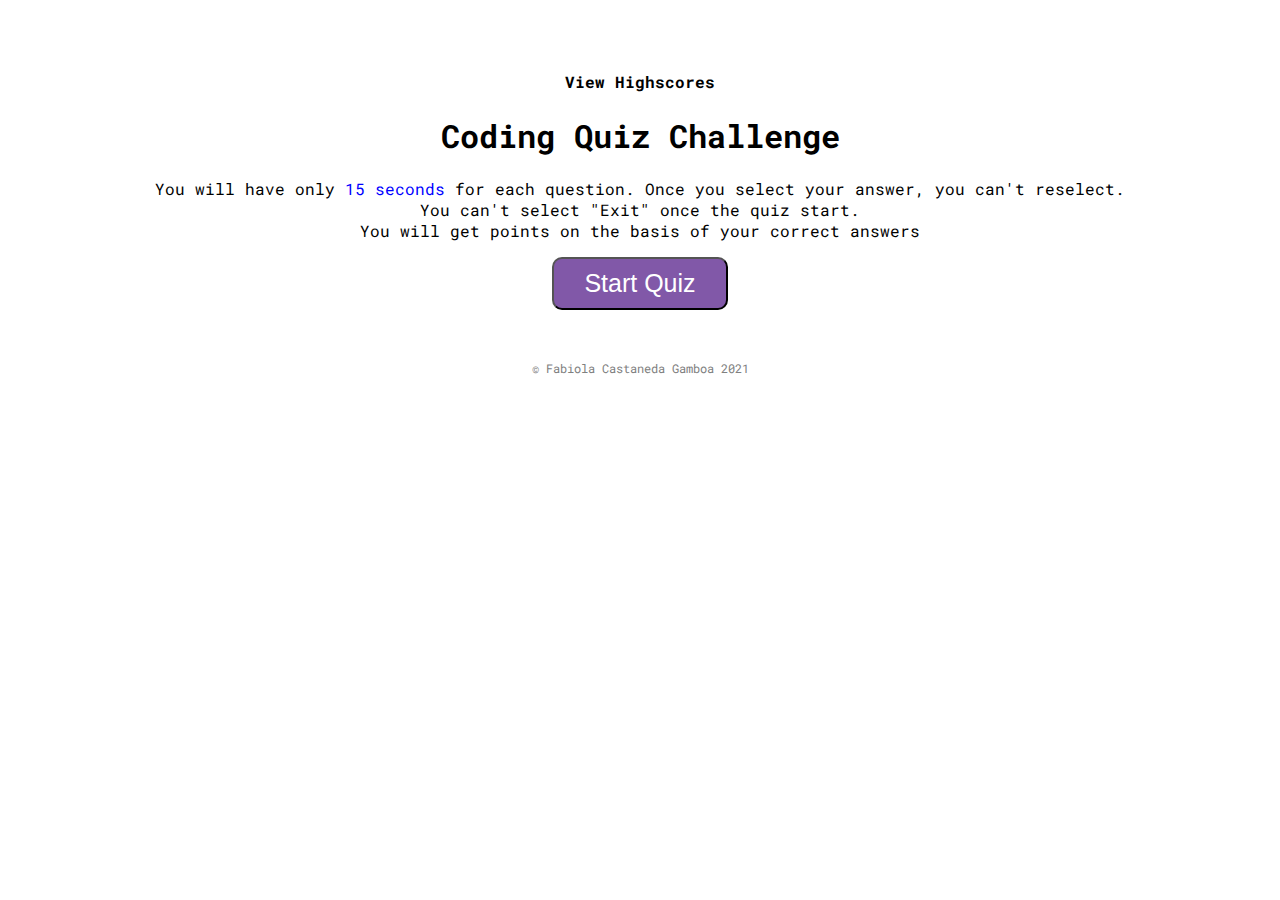
<file: index.html>
<!doctype html>
<html lang="en">

<head>
  <meta charset="utf-8">
  <meta name="viewport" content="width=device-width, initial-scale=1">
  <meta name="description" content="">
  <meta name="author" content="Mark Otto, Jacob Thornton, and Bootstrap contributors">
  <meta name="generator" content="Hugo 0.88.1">

  <!-- FONT FAMILY -->
  <link href="https://fonts.googleapis.com/css2?family=Domine:wght@600&family=Roboto+Mono:ital,wght@0,500;1,400&family=Special+Elite&display=swap" rel="stylesheet">
  <title>Code Quiz Challenge</title>

 

<!-- LINK FOR THE SYTLE SHEET -->
 
  <link rel="stylesheet" href="./assets/css/style.css">
  <meta name="theme-color" content="#7952b3">


  <style>
    @media (min-width: 768px) {
      .bd-placeholder-img-lg {
        font-size: 3.5rem;
      }
    }
  </style>


</head>

<body>

  <main>
      <header class="">
      
        <div>
          
          <h2 class="time"></h2>
        </div>
        </header>
        
       
     
<body>

  
  <main class='pContainer-question'>
    <div class="main-container"></div>
    <div class="timer"></div>
      <div class="quiz-container">
        <a href ="highscore.html"><h4>View Highscores</h4></a>
          <h1>Coding Quiz Challenge</h1>
          <p>You will have only <span style="color:blue">15        seconds</span> for each question.
            Once you select your answer, you can't reselect. <br>
            You can't select "Exit" once the quiz start. <br>
            You will get points on the basis of your correct answers</p>
          <ul class="options-container"></ul>
         
          <button class="start-btn">Start Quiz</button>
      </div>

  </div>
  </main>
      



      <footer>
        &copy; Fabiola Castaneda Gamboa 2021
      </footer>
  </main>


<script src="assets/script.js"></script>



</body>

</html>
</file>
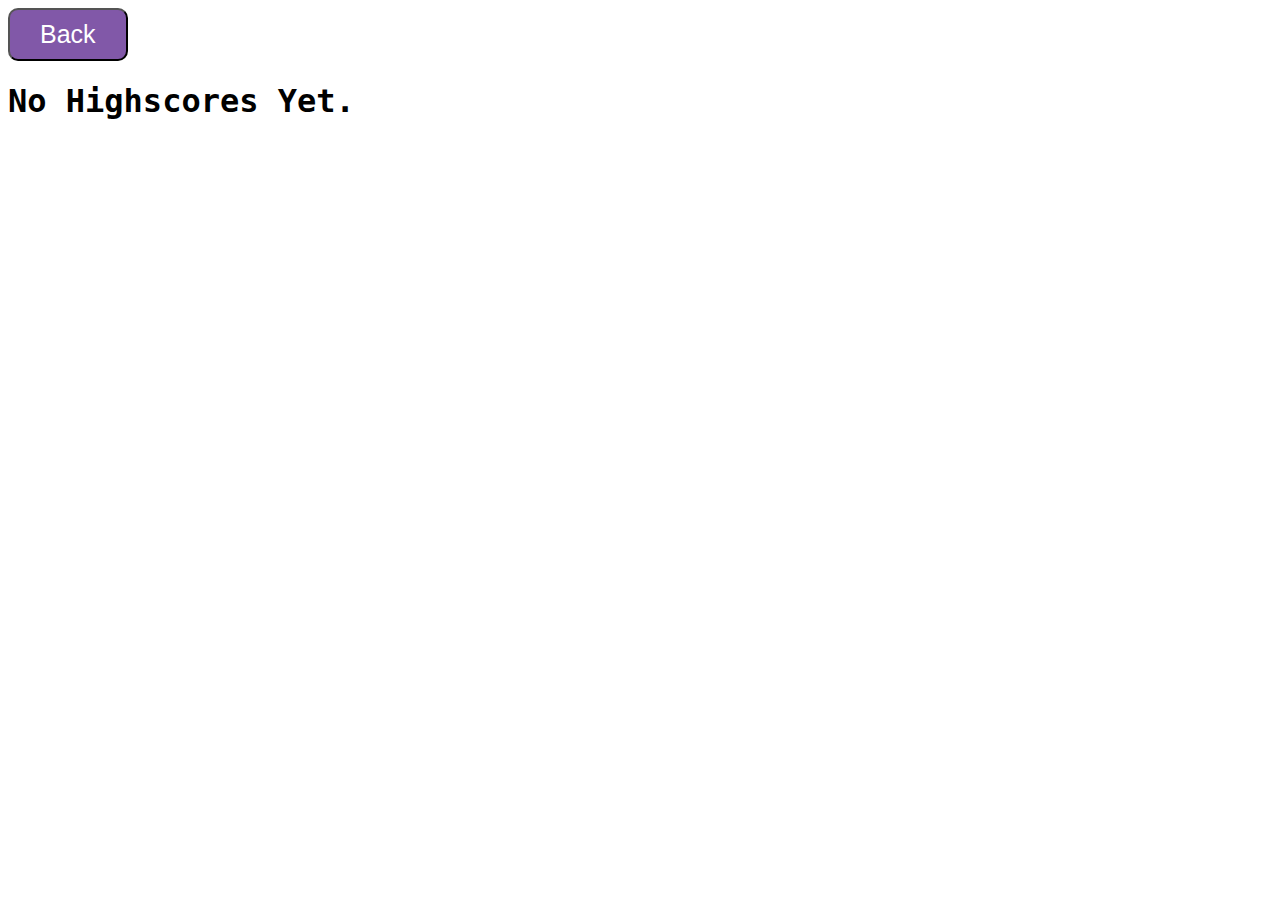
<file: highscore.html>
<!DOCTYPE html>
<html lang="en">

<head>
  <meta charset="UTF-8">
  <meta http-equiv="X-UA-Compatible" content="IE=edge">
  <meta name="viewport" content="width=device-width, initial-scale=1.0">
  <!-- <link rel="canonical" href="https://getbootstrap.com/docs/5.1/examples/jumbotron/">
  <link href="/docs/5.1/dist/css/bootstrap.min.css" rel="stylesheet"
    integrity="sha384-1BmE4kWBq78iYhFldvKuhfTAU6auU8tT94WrHftjDbrCEXSU1oBoqyl2QvZ6jIW3" crossorigin="anonymous">
  <link
    href="https://fonts.googleapis.com/css2?family=Domine:wght@600&family=Roboto+Mono:ital,wght@0,500;1,400&family=Special+Elite&display=swap"
    rel="stylesheet"> -->

  <!-- LINK STYLE SHEET -->
  <link rel="stylesheet" href="assets/css/style.css">


  <title>Highscore</title>
</head>

<body>
  <button class="go-back-button">Back</button>
  <div id="highscore-container">

  </div>
  <script src="highscore.js"></script>
</body>

</html>
</file>
<file: assets/css/style.css>
body{
  
  font-family: 'Roboto Mono', monospace;
}main{
  text-align: center;
  margin:50px auto;
}

.container{
    text-align: center;
}

.pContainer-question{
  cursor: pointer;
  display: flex;
  justify-content: center;
}    

.hidden {
  display: none;
}

ul{
  cursor: pointer;
  padding: 20px auto;
}

button {
  background-color: rgb(129, 88, 168);
  color: white;
  border-radius: 10px;
  padding:10px 30px 10px 30px;
  font-size: 25px;
}
 li{font-size: 16px;
  background-color: rgb(129, 88, 168); 
  border-radius: 10px;
  padding:10px 30px 10px 0;
  border:solid 5px white;
  justify-content: space-between;
  align-items:flex-start ;
  list-style-type: none;
  margin: 0;
  color:white;
}
  

a {
  text-decoration: none;
  color: rgb(0, 0, 0);
  padding:  30px auto;
}

footer{
  color:gray;
  font-size: 12px;
}
</file>
